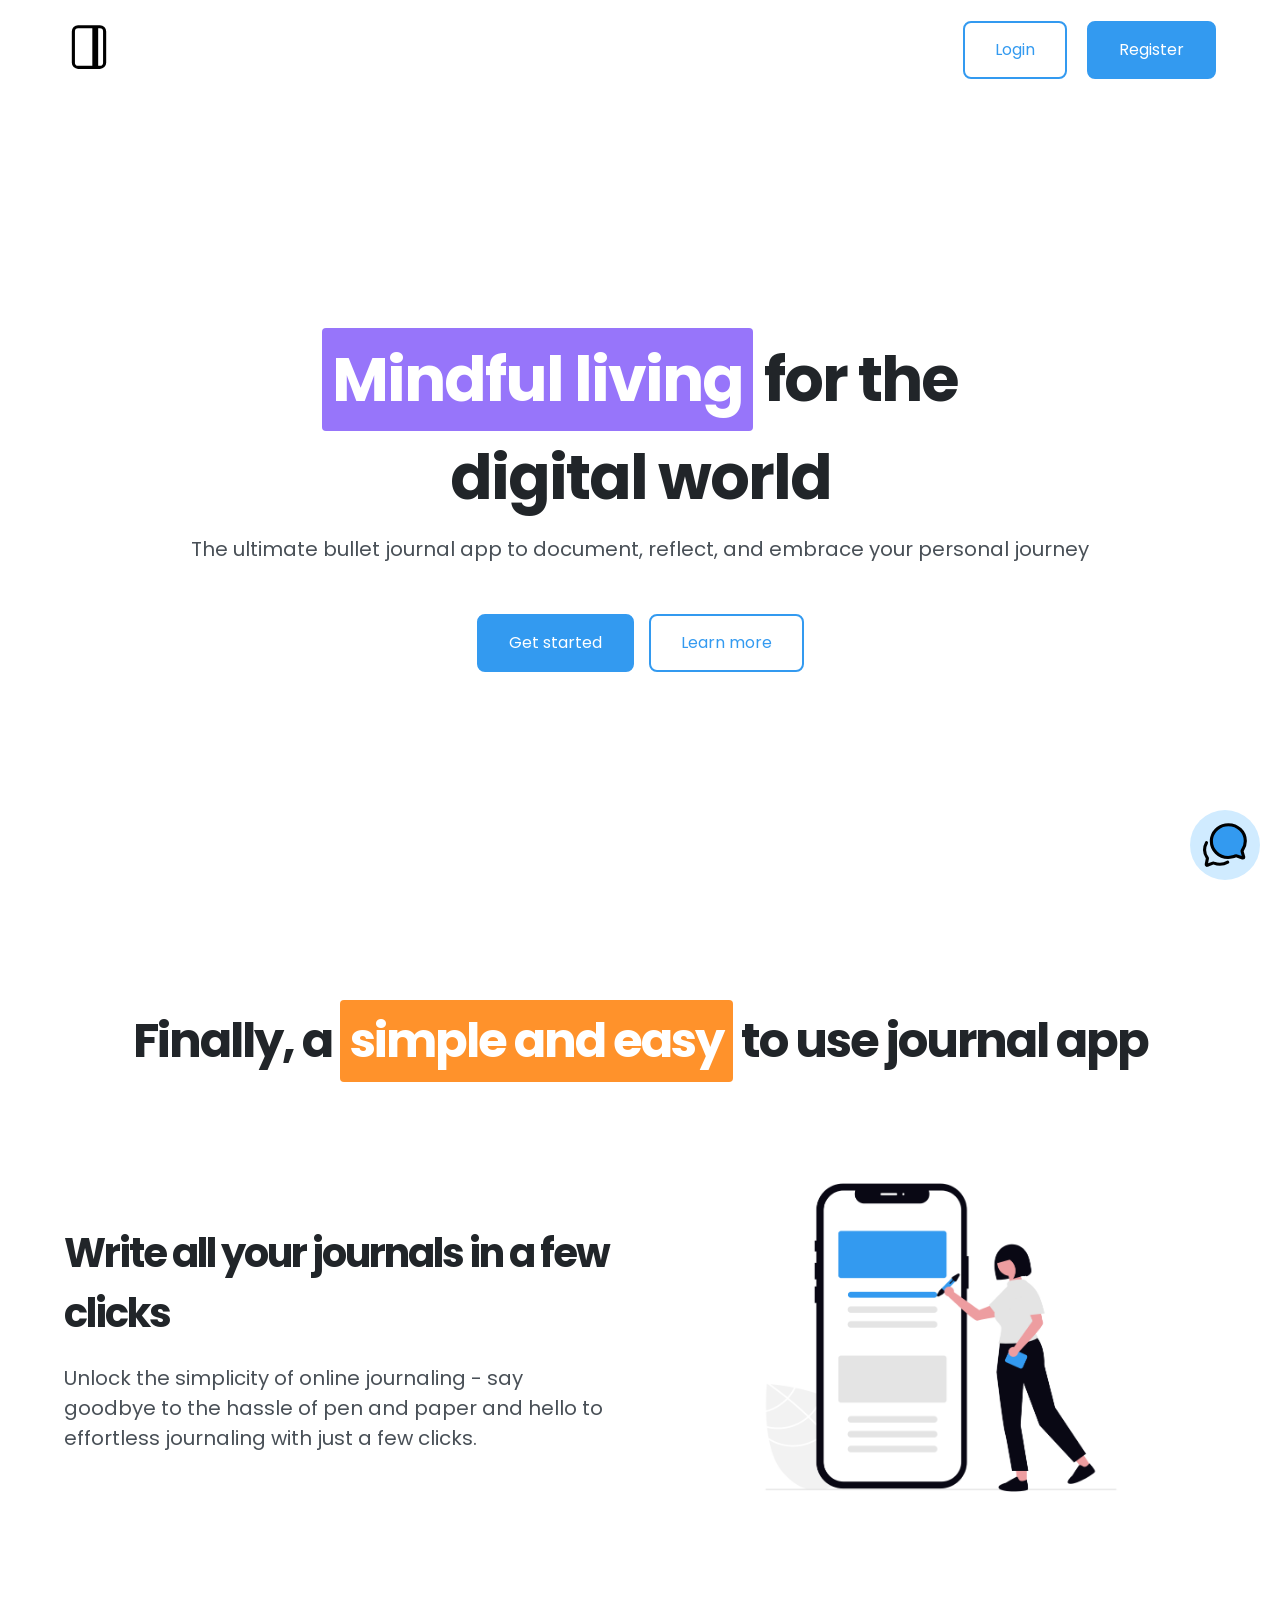
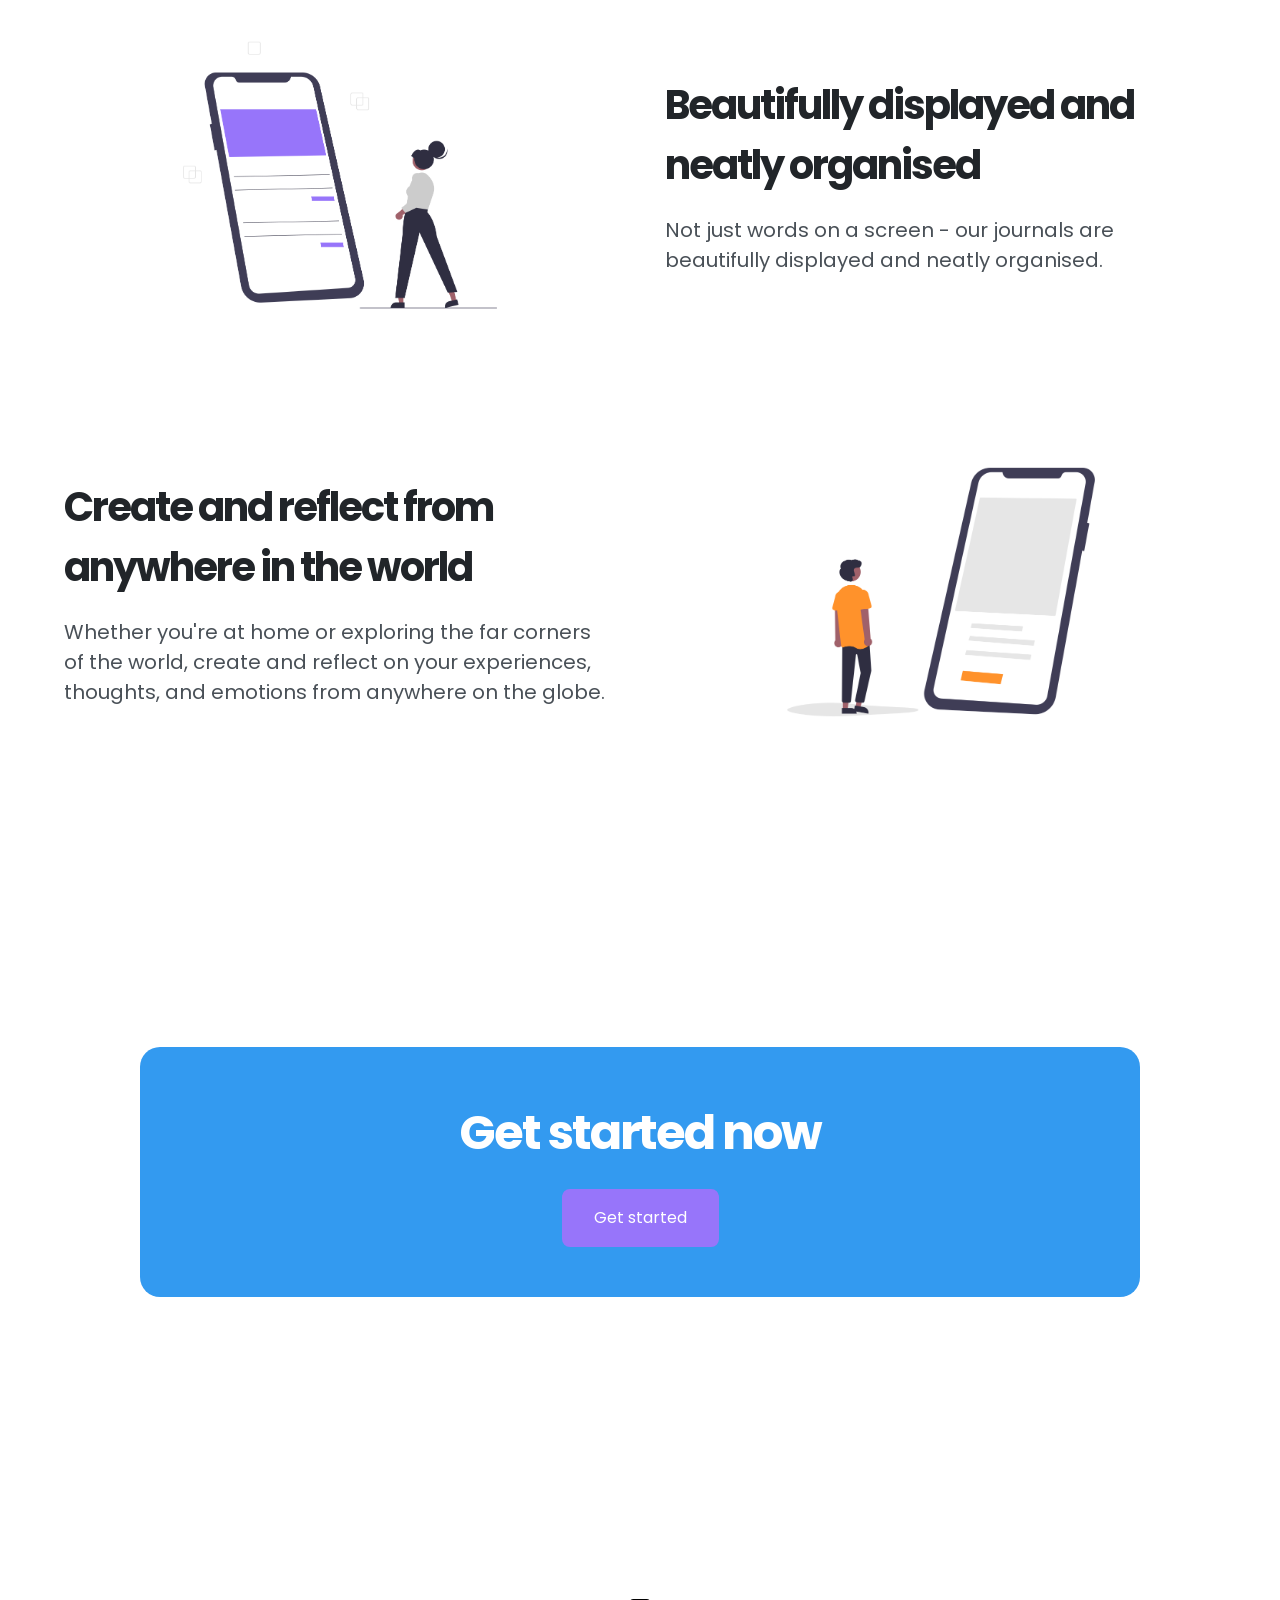
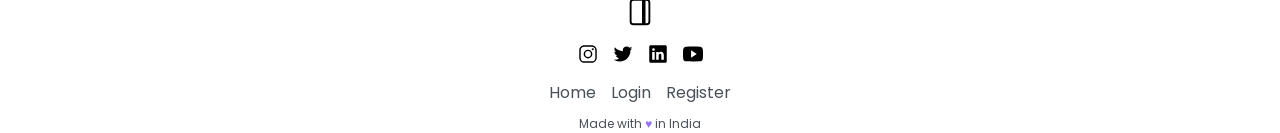
<file: index.html>
<!doctype html>
<html lang="en">
  <head>
    <meta charset="UTF-8" />
    <meta name="viewport" content="width=device-width, initial-scale=1.0" />
    <link rel="preconnect" href="https://fonts.googleapis.com" />
    <link rel="preconnect" href="https://fonts.gstatic.com" crossorigin />
    <link
      href="https://fonts.googleapis.com/css2?family=Poppins:ital,wght@0,100;0,200;0,300;0,400;0,500;0,600;0,700;0,800;0,900;1,100;1,200;1,300;1,400;1,500;1,600;1,700;1,800;1,900&display=swap"
      rel="stylesheet"
    />
    <link rel="stylesheet" href="./css/style.css" />
    <link rel="stylesheet" href="./css/queries.css" />
    <title>📝NoteNest</title>
  </head>
  <body>
    <div class="container">
      <header>
        <!-- NAVIGATION -->
        <nav class="navbar">
          <a href="./index.html">
            <img
              class="logo-md"
              src="./assets/logo-notenest.svg"
              alt="notenest logo"
              title="NoteNest"
            />
          </a>
          <ul class="nav-btn-container">
            <li>
              <a class="btn btn-primary-outline" href="./login.html">Login</a>
            </li>
            <li>
              <a href="./register.html" class="btn btn-primary">Register</a>
            </li>
          </ul>
        </nav>

        <!-- HERO SECTION -->
        <section class="hero-section">
          <h1 class="hero-heading">
            <span class="highlight highlight-secondary">Mindful living</span>
            for the <br />
            digital world
          </h1>
          <p class="hero-paragraph">
            The ultimate bullet journal app to document, reflect, and embrace
            your personal journey
          </p>
          <ul class="hero-btn-container">
            <li>
              <a href="./register.html" class="btn btn-primary">Get started</a>
            </li>
            <li>
              <a class="btn btn-primary-outline" href="#features">Learn more</a>
            </li>
          </ul>
        </section>
      </header>

      <main>
        <!-- FEATURES SECTION -->
        <section class="features-section">
          <h2 class="features-main-heading" id="features">
            Finally, a
            <span class="highlight highlight-tertiary">simple and easy</span> to
            use journal app
          </h2>

          <div class="features-grid-container">
            <div>
              <h3 class="feature-headings">
                Write all your journals in a few clicks
              </h3>
              <p>
                Unlock the simplicity of online journaling - say goodbye to the
                hassle of pen and paper and hello to effortless journaling with
                just a few clicks.
              </p>
            </div>
            <img
              class="feature-img"
              src="./assets/feature-1.png"
              alt="simple online journaling"
            />
            <div>
              <h3 class="feature-headings">
                Beautifully displayed and neatly organised
              </h3>
              <p>
                Not just words on a screen - our journals are beautifully
                displayed and neatly organised.
              </p>
            </div>
            <img
              class="feature-img feature-img-swap-order"
              src="./assets/feature-2.png"
              alt="beautifully displayed journals"
            />
            <div>
              <h3 class="feature-headings">
                Create and reflect from anywhere in the world
              </h3>
              <p>
                Whether you're at home or exploring the far corners of the
                world, create and reflect on your experiences, thoughts, and
                emotions from anywhere on the globe.
              </p>
            </div>
            <img
              class="feature-img"
              src="./assets/feature-3.png"
              alt="create journals anywhere"
            />
          </div>
        </section>

        <!-- CTA SECTION -->
        <section class="cta-section">
          <div class="cta-card">
            <h2 class="cta-heading">Get started now</h2>
            <a href="./register.html" class="btn btn-secondary">Get started</a>
          </div>
        </section>
      </main>

      <!-- FOOTER -->
      <footer class="footer">
        <a href="./index.html">
          <img
            class="logo-sm"
            src="./assets/logo-notenest.svg"
            alt="notenest logo"
            title="NoteNest"
          />
        </a>

        <ul class="social-icons-container">
          <li>
            <a href="https://www.instagram.com/">
              <img
                class="social-icons"
                src="./assets/logo-instagram.svg"
                alt="instagram logo"
              />
            </a>
          </li>
          <li>
            <a href="https://www.twitter.com/">
              <img
                class="social-icons"
                src="./assets/logo-twitter.svg"
                alt="twitter logo"
              />
            </a>
          </li>
          <li>
            <a href="https://www.linkedin.com/">
              <img
                class="social-icons"
                src="./assets/logo-linkedin.svg"
                alt="linkedin logo"
              />
            </a>
          </li>
          <li>
            <a href="https://www.youtube.com/">
              <img
                class="social-icons"
                src="./assets/logo-youtube.svg"
                alt="youtube logo"
              />
            </a>
          </li>
        </ul>
        <ul class="footer-links-container">
          <li><a href="./index.html">Home</a></li>
          <li><a href="./login.html">Login</a></li>
          <li><a href="./register.html">Register</a></li>
        </ul>

        <p class="small-text">
          Made with <span class="heart-icon">♥︎</span> in India
        </p>
      </footer>
    </div>

    <div class="chat-container">
      <img src="./assets/chat.svg" alt="chat icon" class="chat-icon" />
    </div>
  </body>
</html>
</file>
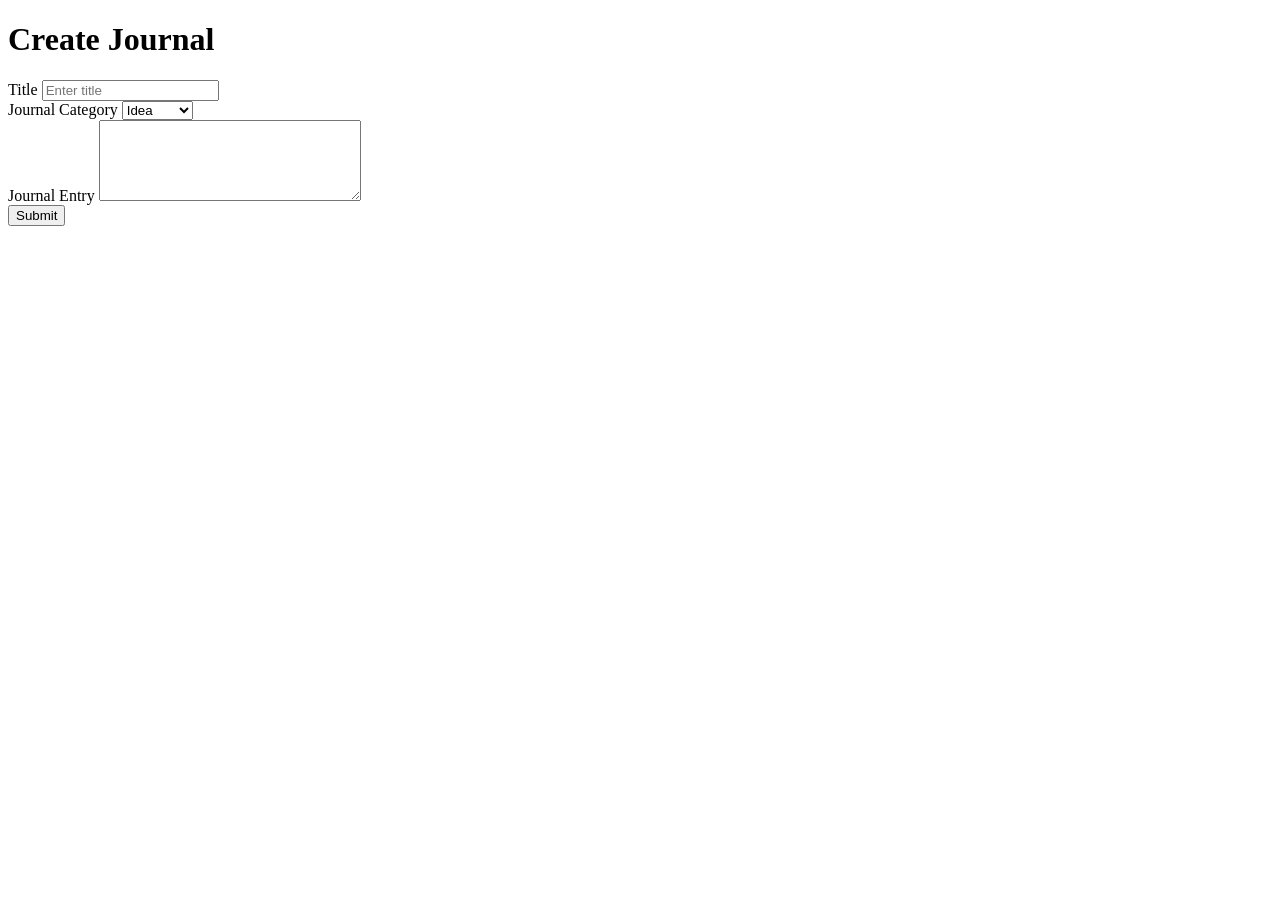
<file: create-journal.html>
<!DOCTYPE html>
<html lang="en">
<head>
    <meta charset="UTF-8">
    <meta name="viewport" content="width=device-width, initial-scale=1.0">
    <title>Create Journal</title>
</head>
<body>
    <h1>Create Journal</h1>

    <form action="/api/v1/journals" method="post">
        <label for="main-title">Title</label>
        <input id="main-title" type="text" name="title" placeholder="Enter title" minlength="3" required>

        <br>

        <label for="journal-category">Journal Category</label>
        <select name="category" id="journal-category" required>
            <option value="idea">Idea</option>
            <option value="note">Note</option>
            <option value="goal">Goal</option>
            <option value="habit">Habit</option>
            <option value="mood">Mood</option>
            <option value="event">Event</option>
            <option value="memory">Memory</option>
            <option value="task">Task</option>
        </select>
        
        <br>

        <label for="journal-entry">Journal Entry</label>
        <textarea name="entry" id="journal-entry" rows="5" cols="30" minlength="10" required></textarea>

        <br>

        <button type="submit">Submit</button>
    </form>
</body>
</html>
</file>
<file: css/style.css>
/* 
    --------- TYPOGRAPHY --------- 

    FONT SIZES
    12px / 16px / 20px / 24px / 32px / 40px / 48px / 62px

    FONT WEIGHTS
    400 / 700

    LINE HEIGHTS
    1.2 / 1.5

    LETTER SPACING
    0 / -2px

    FONT FAMILY
    Poppins

    --------- COLORS ---------

    PRIMARY
    Base: #339af0; (Ocean)
    Tint: #d0ebff; (Cloud)
    Shade: #1c7ed6; (Navy)

    SECONDARY
    Base: #9775fa; (Orchid)
    Tint: #e5dbff; (Petal)
    Shade: #7048e8; (Fig)

    TERTIARY
    Base: #ff922b; (Apricot) 
    Tint: #ffe8cc; (Sand) 
    Shade: #f76707; (Clay)

    GREY
    Base: #495057; (Stone) 
    Tint: #f1f3f5; (Vapor) 
    Shade: #212529; (Ink)

    --------- BORDER RADIUS ---------
    4px / 8px / 20px
    
*/

/* ---------------------------- GLOBAL STYLES ---------------------------- */

:root {
    /* FONT SIZE */
    --text-sm: 1.2rem;
    --text-base: 1.6rem;
    --text-paragraph: 2rem;
    --text-h5: 2.4rem;
    --text-h4: 3.2rem;
    --text-h3: 4rem;
    --text-h2: 4.8rem;
    --text-h1: 6.2rem;

    /* FONT WEIGHT */
    --font-weight-normal: 400;
    --font-weight-bold: 700;

    /* LINE HEIGHT */
    --line-height-tight: 1.2;
    --line-height-normal: 1.5;

    /* LETTER SPACING */
    --letter-spacing-tight: -2px;

    /* FONT FAMILY */
    --font-family: 'Poppins', sans-serif;

    /* COLORS */
    --primary-base: #339af0;
    --primary-tint: #d0ebff;
    --primary-shade: #1c7ed6;

    --secondary-base: #9775fa;
    --secondary-tint: #e5dbff;
    --secondary-shade: #7048e8;

    --tertiary-base: #ff922b;
    --tertiary-tint: #ffe8cc;
    --tertiary-shade: #f76707;

    --grey-base: #495057;
    --grey-tint: #f1f3f5;
    --grey-shade: #212529;

    --white: #ffffff;
    --black: #000000;

    /* MISCELLANEOUS */
    --nav-height: 100px; /* will be used across many diff pages */
}

* {
    box-sizing: border-box;
    margin: 0;
    padding: 0;
}

html {
    font-size: 62.5%;
    /* 10px / 16px = 62.5% */
}

body {
    font-family: var(--font-family);
    font-weight: var(--font-weight-normal);
    line-height: var(--line-height-normal);
    color: var(--grey-base);
}

.container {
    max-width: 1200px;
    margin: 0 auto;
    width: 90%; /* when browser width reduces -> there is still space left and right */
}

h1, h2, h3, h4, h5 {
    font-weight: var(--font-weight-bold);
    line-height: var(--letter-spacing-tight);
    letter-spacing: var(--letter-spacing-tight);
    color: var(--grey-shade);
}

h1 {
    font-size: var(--text-h1);
}

h2 {
    text-align: center;
    font-size: var(--text-h2);
}

h3 {
    font-size: var(--text-h3);
}

h4 {
    font-size: var(--text-h4);
}

h5 {
    font-size: var(--text-h5);
}

p {
    font-size: var(--text-paragraph);
}

a {
    text-decoration: none;
    font-size: var(--text-base);
    display: inline-block;
}

a:link, a:visited, a:hover, a:active {
    color: var(--grey-base);
}

span {
    display: inline-block;
}

ul {
    list-style: none;
}

.small-text {
    font-size: var(--text-sm);
}

/* ---------------------------- COMPONENTS ---------------------------- */

.btn {
    font-weight: 400;
    font-size: var(--text-base);
    text-decoration: none;
    padding: 1.5rem 3rem;
    border-radius: 8px;
}

.btn-primary:link, .btn-primary:visited {
    color: var(--white);
    background-color: var(--primary-base);
    border: 2px solid var(--primary-base);
}

.btn-primary:hover, .btn-primary:active {
    color: var(--white);
    background-color: var(--primary-shade);
    border: 2px solid var(--primary-shade);
}

.btn-primary-outline:link, .btn-primary-outline:visited {
    background-color: var(--white);
    color: var(--primary-base);
    border: 2px solid var(--primary-base);
}

.btn-primary-outline:hover, .btn-primary-outline:active {
    background-color: var(--white);
    color: var(--primary-shade);
    border: 2px solid var(--primary-shade);
}

.btn-secondary:link, .btn-secondary:visited {
    color: var(--white);
    background-color: var(--secondary-base);
    border: 2px solid var(--secondary-base);
}

.btn-secondary:hover, .btn-secondary:active {
    color: var(--white);
    background-color: var(--secondary-shade);
    border: 2px solid var(--secondary-shade);
}

.highlight {
    color: var(--white);
    padding: 0.5rem 1rem;
    border-radius: 4px;
}

.highlight-primary {
    background-color: var(--primary-base);
}

.highlight-secondary {
    background-color: var(--secondary-base);
}

.highlight-tertiary {
    background-color: var(--tertiary-base);
}

.logo-md {
    width: 50px;
}

.logo-sm {
    width: 30px;
}

.chat-container {
    height: 7rem;
    width: 7rem;
    background-color: var(--primary-tint);
    border-radius: 50%;
    display: flex;
    justify-content: center;
    align-items: center;
    position: fixed;
    right: 2rem;
    bottom: 2rem;
}

.chat-icon {
    height: 5rem;
    width: 5rem;
}


/* ---------------------------- SECTIONS ---------------------------- */

/* ------- NAVBAR ------- */
.navbar {
    height: var(--nav-height);
    display: flex;
    justify-content: space-between;
    align-items: center;
}

.nav-btn-container {
    display: flex;
    gap: 20px;
}

/* ------- HERO SECTION ------- */
.hero-heading {
    margin-bottom: 1rem;
    text-align: center;
}

.hero-paragraph {
    margin-bottom: 5rem;
    text-align: center;
}

.hero-section {
    height: calc(100vh - var(--nav-height));
    min-height: 400px;
    margin-bottom: 10rem;
    display: flex;
    flex-direction: column;
    justify-content: center;
    align-items: center;
}

.hero-btn-container {
    display: flex;
    gap: 15px;
}

/* ------- FEATURES SECTION ------- */
.features-section {
    margin-bottom: 30rem;
}

.features-main-heading {
    text-align: center;
    margin-bottom: 8rem;
}

.features-grid-container{
    display: grid;
    grid-template-columns: repeat(2, 1fr);
    row-gap: 10rem;
    column-gap: 5rem;
    justify-items: center;
    align-items: center;
}

.feature-img-swap-order {
    grid-row: 2 / 3;
    grid-column: 1 / 2;
}

.feature-headings {
    margin-bottom: 2rem;
}

.feature-img {
    max-width: 400px;
    width: 100%;
}

/* ------- CTA SECTION ------- */
.cta-section {
    margin-bottom: 30rem;
    display: flex;
    justify-content: center;
}

.cta-card {
    text-align: center;
    background-color: var(--primary-base);;
    max-width: 1000px;
    width: 100%;
    padding: 5rem 10rem;
    border-radius: 20px;
}

.cta-heading {
    margin-bottom: 2rem;
    color: #fff;
}

/* ------- FOOTER ------- */
.footer {
    display: flex;
    flex-direction: column;
    align-items: center;
    gap: 1rem;
}

.social-icons {
    width: 20px;
}

.social-icons-container {
    display: flex;
    gap: 1.5rem;
}

.footer-links-container {
    display: flex;
    gap: 1.5rem;
}

.heart-icon {
    color: var(--secondary-base);
}
</file>
<file: css/queries.css>
/* LG - Small Laptops (1024px - 1280px) */

@media (max-width: 72rem) {
    /* 1150px / 16px = 72rem */

    html {
        font-size: 56.25%;
        /* 9px / 16px = 56.25% */
    }   

    .features-grid-container {
        column-gap: 2rem;
    }

    .cta-section {
        margin-bottom: 20rem;
    }
}

/* MD - Tablets (768px - 1024px) */

@media (max-width: 51rem) {
    /* 815px / 16px = 51rem */

    html {
        font-size: 50%;
        /* 8px / 16px = 50% */
    }
}

/* SM - Phone Landscape (576px - 768px) */

@media (max-width: 31rem) {
    /* 492px / 16px = 31rem */

    html {
        font-size: 43.75%;
        /* 7px / 16px = 43.75% */
    }

    .cta-card {
        padding: 6rem 12rem;
    }

    .features-section {
        margin-bottom: 15rem;
    }
}
</file>
